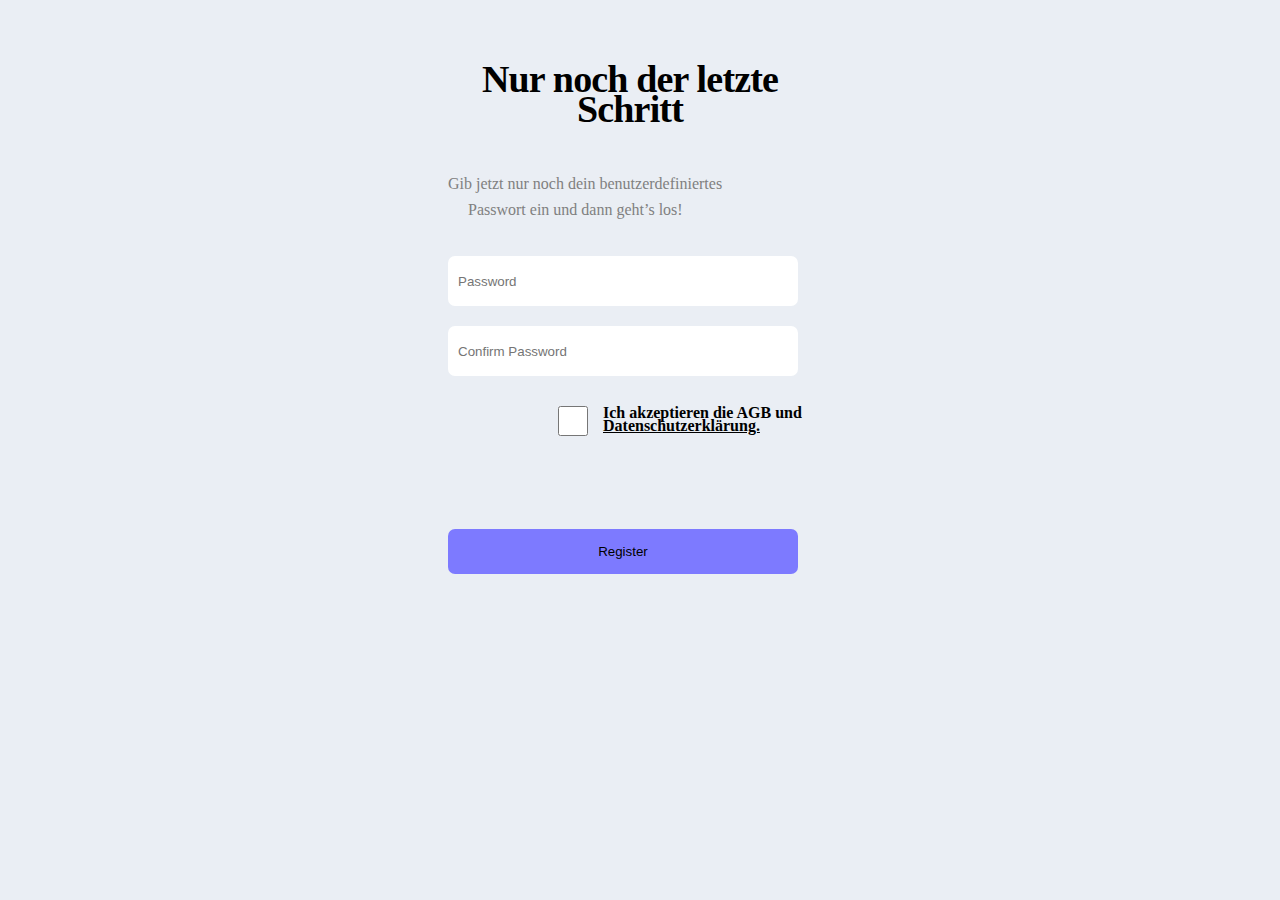
<file: registration1.html>
<!DOCTYPE html>
<html lang="en">
<head>
    <meta charset="UTF-8">
    <meta http-equiv="X-UA-Compatible" content="IE=edge">
    <meta name="viewport" content="width=device-width, initial-scale=1.0">
    <link rel="stylesheet" href="registration1.css">
    <link rel="preconnect" href="https://fonts.googleapis.com">
    <link rel="preconnect" href="https://fonts.gstatic.com" crossorigin>
    
    <title>Registration
    </title>
    <style>
        *{
    margin:0;
    padding:0;
    box-sizing: border-box;
}

/* form styling */
.form{
    width:100%;
    height: 100vh;
    background-color: #EAEEF4;
    padding-left: 35%;
    padding-top: 5%;
    /* display: flex;
    align-items: center; */

}
.form .form-header{
    width: 324px;
height: 64px;
margin-left: 20px;
font-family: 'Poppins';
font-style: normal;
font-weight: 600;
font-size: 38px;
line-height: 30px;
margin-bottom: 25px;
/* or 67% */

text-align: center;
letter-spacing: -0.022em;

color: #000000;


/* Inside auto layout */

flex: none;
border: 0;
flex-grow: 0;

}

.form .form-text{
   font-weight: 500;
   color:gray;
   margin-bottom:15px;
   line-height: 26px;

}
.form-text span{
    margin-left: 20px;
}
.password, .con-password{
    margin-bottom: 20px;
    width:350px;
    height:50px;
    border-radius:7px;
    border:0px;
    padding-left: 10px;
}
.check{
    display:flex;
    justify-content: flex-start;
    color:#000;
    margin:10px 0 75px 110px;
    border:0px;
}
.check p{
    font-weight: 700;
    font-size: 16px;
    line-height: 13px;
}
.checkbox{
    margin-right:15px;
    width:30px;
    height:30px;
    border:0px;
    background-color: #fff;
}
#register{
    width:350px;
    height:45px;
    background-color: #7D7AFF;
    border:0px;
    border-radius:7px;
    cursor:pointer;
}

    </style>
</head>
<body>
    <div class="form">
        <h3 class="form-header">Nur noch der letzte Schritt</h3>
        <br>
        <p class="form-text">Gib jetzt nur noch dein benutzerdefiniertes <br> <span> Passwort ein und dann geht’s los!</span></p>
        <br>
        <input type="password" name="" value="" id="pass" placeholder="Password" class="password" required>
        <br>
        <input type="password" placeholder="Confirm Password" id="con" class="con-password" required>
        <br>
        <div class="check"><input type="checkbox" class="checkbox"> <p>Ich akzeptieren die AGB 
            und <br> <u> <span>Datenschutzerklärung.</span> </u></p></div>
        
        <br>
        <button id="register">Register</button>
    </div>
    <script>
        const register = document.getElementById("register")
        const pass = document.getElementById("pass")
        const con = document.getElementById("con")
        function work(){
        //     if (pass.value="") {
        //     alert("Pls input password");
        // }
        // else if(con.value=""){
        //     alert("Pls input password");
        // }
        
            register.addEventListener("click", () =>{
                window.location.href="chatbox.html";
            })
        
        }
        
        work();

                
    </script>
</body>
</html>
</file>
<file: registration1.css>
*{
    margin:0;
    padding:0;
    box-sizing: border-box;
}

/* form styling */
.form{
    width:100%;
    height: 100vh;
    background-color: #EAEEF4;
    padding-left: 35%;
    padding-top: 5%;
    /* display: flex;
    align-items: center; */

}
.form .form-header{
    width: 324px;
height: 64px;

font-family: 'Poppins';
font-style: normal;
font-weight: 600;
font-size: 38px;
line-height: 30px;
margin-bottom: 25px;
/* or 67% */

text-align: center;
letter-spacing: -0.022em;

color: #000000;


/* Inside auto layout */

flex: none;
border: 0;
flex-grow: 0;

}

.form .form-text{
   font-weight: 500;
   color:gray;
   margin-bottom:15px;
   line-height: 26px;

}
.form-text span{
    margin-left: 20px;
}
.password, .con-password{
    margin-bottom: 20px;
    width:350px;
    height:50px;
    border-radius:7px;
    border:0px;
    padding-left: 10px;
}
.check{
    display:flex;
    justify-content: flex-start;
    color:#000;
    margin:10px 0 75px 110px;
    border:0px;
}
.check p{
    font-weight: 700;
    font-size: 16px;
    line-height: 13px;
}
.checkbox{
    margin-right:15px;
    width:30px;
    height:30px;
    border:0px;
    background-color: #fff;
}
.register{
    width:350px;
    height:45px;
    background-color: #7D7AFF;
    border:0px;
    border-radius:7px;
    
}
</file>
